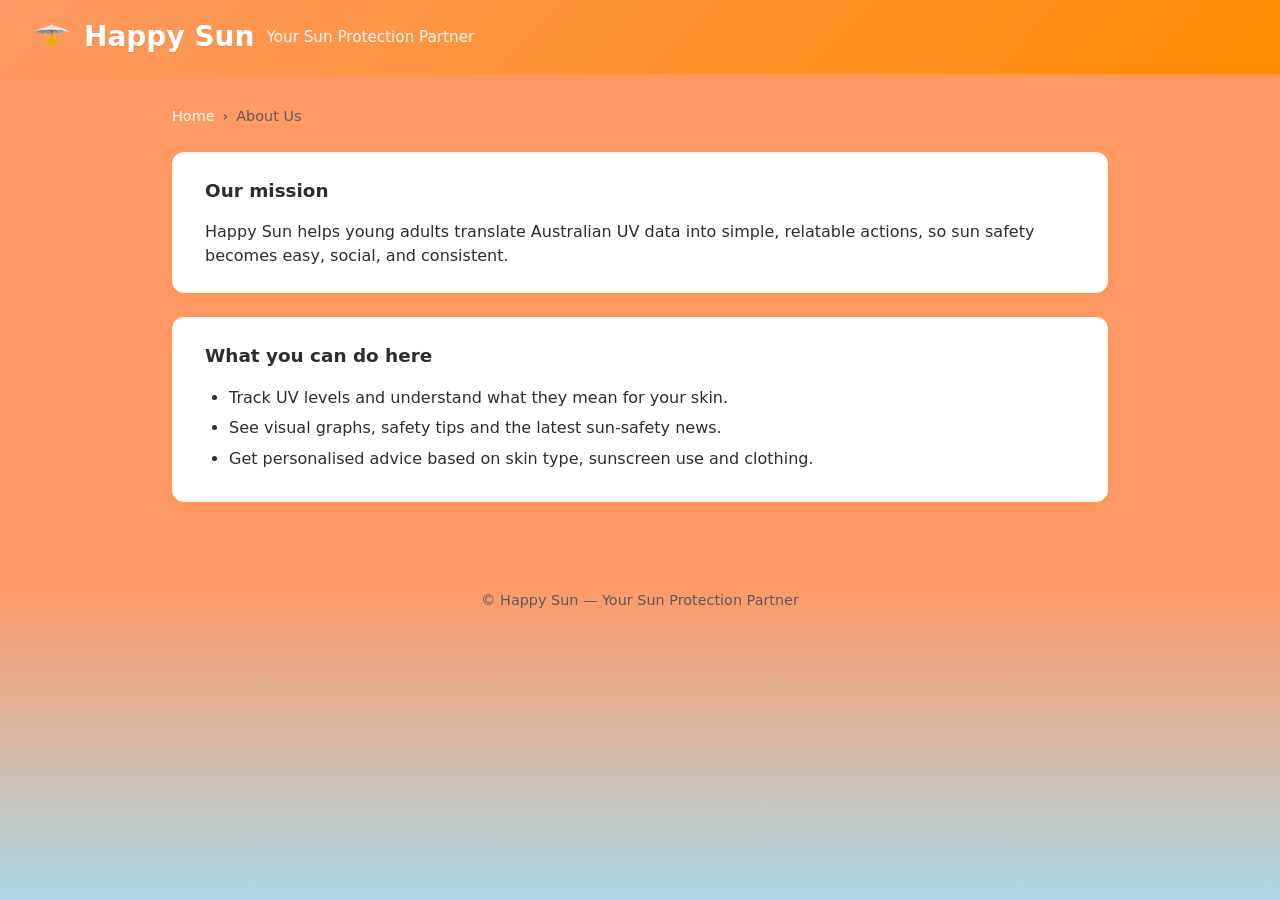
<file: front-end/about.html>
<!DOCTYPE html>
<html lang="en">
<head>
  <meta charset="UTF-8" />
  <meta name="viewport" content="width=device-width, initial-scale=1.0" />
  <title>About Us - Happy Sun</title>
  <link rel="stylesheet" href="styles.css" />
</head>
<body>
  <header class="site-header">
    <a href="index.html" class="brand">
      <span class="brand-logo">
        <img src="images/logo.png" alt="" class="header-logo-img" />
      </span>
      <span class="brand-name">Happy Sun</span>
      <span class="brand-tagline">Your Sun Protection Partner</span>
    </a>
  </header>

  <main>
    <nav class="breadcrumb">
      <a href="index.html">Home</a>
      <span>›</span>
      <span>About Us</span>
    </nav>

    <div class="content-card">
      <h2>Our mission</h2>
      <p>
        Happy Sun helps young adults translate Australian UV data into simple, relatable actions,
        so sun safety becomes easy, social, and consistent.
      </p>
    </div>

    <div class="content-card">
      <h2>What you can do here</h2>
      <ul class="bullet">
        <li>Track UV levels and understand what they mean for your skin.</li>
        <li>See visual graphs, safety tips and the latest sun-safety news.</li>
        <li>Get personalised advice based on skin type, sunscreen use and clothing.</li>
      </ul>
    </div>
  </main>

  <footer class="site-footer">
    <p>© Happy Sun — Your Sun Protection Partner</p>
  </footer>
  <script src="app.js"></script>
</body>
</html>
</file>
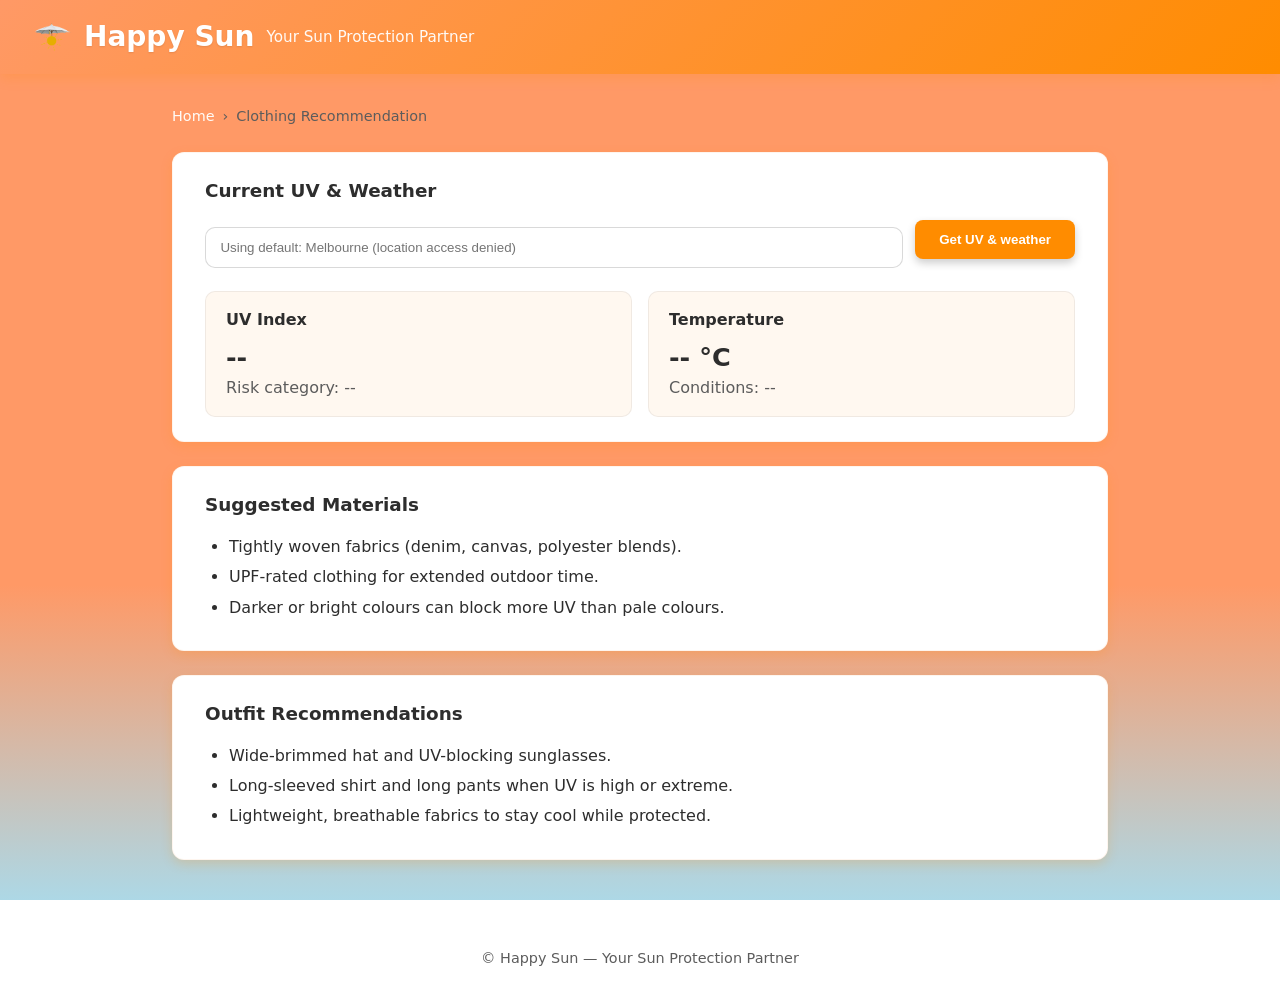
<file: front-end/clothing.html>
<!DOCTYPE html>
<html lang="en">
<head>
  <meta charset="UTF-8" />
  <meta name="viewport" content="width=device-width, initial-scale=1.0" />
  <title>Clothing Recommendation - Happy Sun</title>
  <link rel="stylesheet" href="styles.css" />
</head>
<body>
  <header class="site-header">
    <a href="index.html" class="brand">
      <span class="brand-logo">
        <img src="images/logo.png" alt="" class="header-logo-img" />
      </span>
      <span class="brand-name">Happy Sun</span>
      <span class="brand-tagline">Your Sun Protection Partner</span>
    </a>
  </header>

  <main>
    <nav class="breadcrumb">
      <a href="index.html">Home</a>
      <span>›</span>
      <span>Clothing Recommendation</span>
    </nav>

    <div class="content-card">
      <h2>Current UV &amp; Weather</h2>
      <form class="form-inline">
        <input
          type="text"
          id="locationInput"
          placeholder="Enter location (e.g. Clayton VIC)"
        />
        <button
          type="button"
          class="get-uv-btn"
          data-action="get-uv-index"
        >
          Get UV &amp; weather
        </button>
      </form>

      <div class="two-col">
        <div class="mini-card">
          <h3>UV Index</h3>
          <p class="big" id="uvValue">--</p>
          <p class="muted" id="riskValue">Risk category: --</p>
        </div>
        <div class="mini-card">
          <h3>Temperature</h3>
          <p class="big" id="tempValue">-- °C</p>
          <p class="muted" id="conditionValue">Conditions: --</p>
        </div>
      </div>
    </div>

    <div class="content-card">
      <h2>Suggested Materials</h2>
      <ul class="bullet" id="materialsList">
        <li>Tightly woven fabrics (denim, canvas, polyester blends).</li>
        <li>UPF-rated clothing for extended outdoor time.</li>
        <li>Darker or bright colours can block more UV than pale colours.</li>
      </ul>
    </div>

    <div class="content-card">
      <h2>Outfit Recommendations</h2>
      <ul class="bullet" id="itemsList">
        <li>Wide-brimmed hat and UV-blocking sunglasses.</li>
        <li>Long-sleeved shirt and long pants when UV is high or extreme.</li>
        <li>Lightweight, breathable fabrics to stay cool while protected.</li>
      </ul>

      <p class="muted" id="explanationText"></p>
    </div>
  </main>

  <footer class="site-footer">
    <p>© Happy Sun — Your Sun Protection Partner</p>
  </footer>

  <script src="app.js"></script>
</body>
</html>
</file>
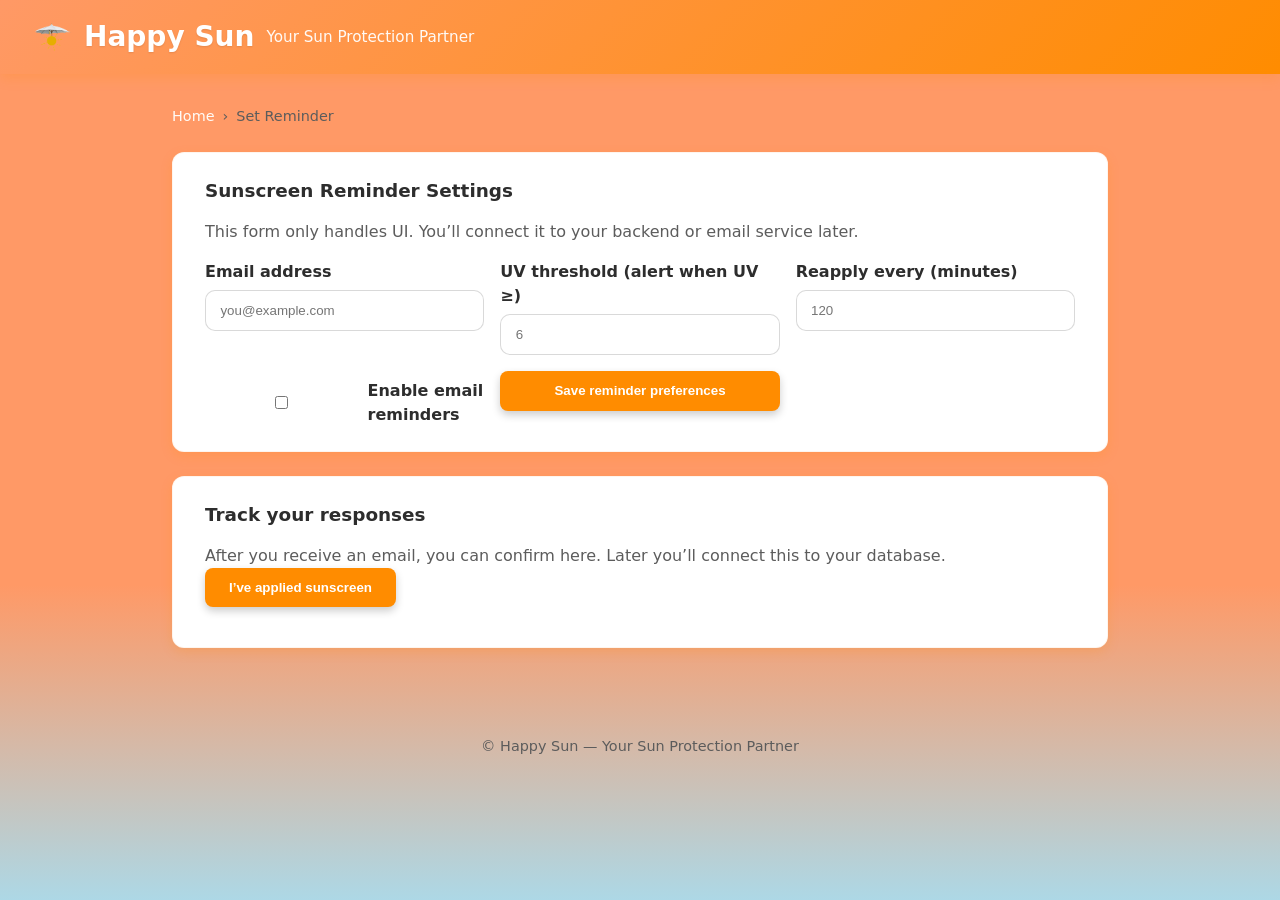
<file: front-end/reminders.html>
<!DOCTYPE html>
<html lang="en">
<head>
  <meta charset="UTF-8" />
  <meta name="viewport" content="width=device-width, initial-scale=1.0" />
  <title>Set Reminder - Happy Sun</title>
  <link rel="stylesheet" href="styles.css" />
</head>
<body>
  <header class="site-header">
    <a href="index.html" class="brand">
      <span class="brand-logo">
        <img src="images/logo.png" alt="" class="header-logo-img" />
      </span>
      <span class="brand-name">Happy Sun</span>
      <span class="brand-tagline">Your Sun Protection Partner</span>
    </a>
  </header>

  <main>
    <nav class="breadcrumb">
      <a href="index.html">Home</a>
      <span>›</span>
      <span>Set Reminder</span>
    </nav>

    <div class="content-card">
      <h2>Sunscreen Reminder Settings</h2>
      <p class="muted">
        This form only handles UI. You’ll connect it to your backend or email service later.
      </p>

      <form class="form-grid">
        <label class="field">
          <span>Email address</span>
          <input id="email-input" type="email" placeholder="you@example.com" />
        </label>

        <label class="field">
          <span>UV threshold (alert when UV ≥)</span>
          <input type="number" min="0" max="15" placeholder="6" />
        </label>

        <label class="field">
          <span>Reapply every (minutes)</span>
          <input type="number" min="15" max="240" placeholder="120" />
        </label>

        <label class="field checkbox">
          <input type="checkbox" />
          <span>Enable email reminders</span>
        </label>

        <button id="save-reminder-btn" type="button" class="get-uv-btn">
          Save reminder preferences
        </button>
      </form>
    </div>

    <div class="content-card">
      <h2>Track your responses</h2>
      <p class="muted">
        After you receive an email, you can confirm here. Later you’ll connect this to your database.
      </p>
      <button type="button" class="get-uv-btn">
        I’ve applied sunscreen
      </button>
    </div>
  </main>

  <footer class="site-footer">
    <p>© Happy Sun — Your Sun Protection Partner</p>
  </footer>
  <script src="app.js"></script>
</body>
</html>
</file>
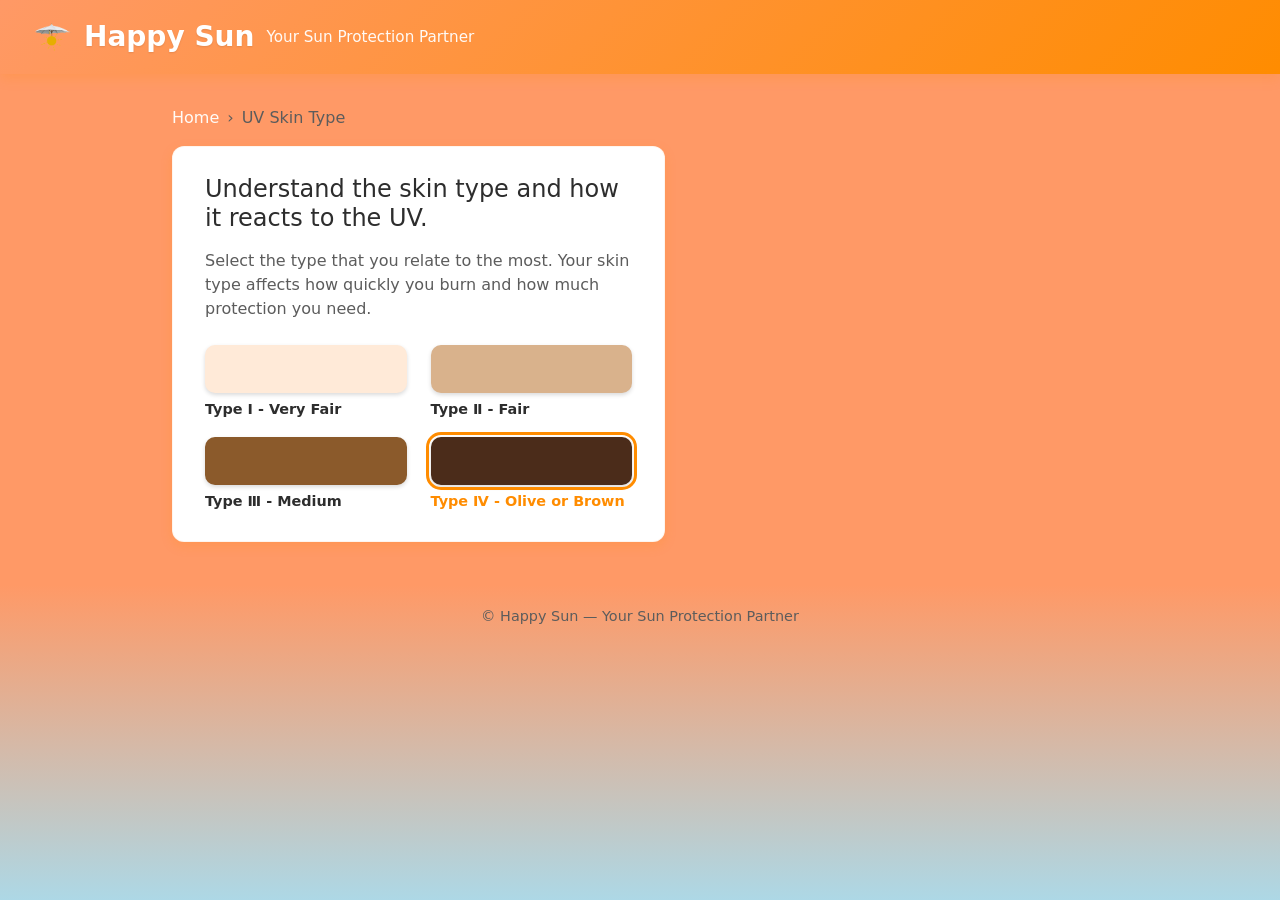
<file: front-end/skin-type.html>
<!DOCTYPE html>
<html lang="en">

<head>
  <meta charset="UTF-8">
  <meta name="viewport" content="width=device-width, initial-scale=1.0">
  <title>UV Skin Type - Happy Sun</title>
  <link rel="stylesheet" href="styles.css">
  <link href="https://cdn.jsdelivr.net/npm/bootstrap@5.3.3/dist/css/bootstrap.min.css" rel="stylesheet">

</head>

<body>
  <header class="site-header">
    <a href="index.html" class="brand">
      <span class="brand-logo">
        <img src="images/logo.png" alt="" class="header-logo-img">
      </span>
      <span class="brand-name">Happy Sun</span>
      <span class="brand-tagline">Your Sun Protection Partner</span>
    </a>
  </header>

  <main>
    <nav class="breadcrumb">
      <a href="index.html">Home</a>
      <span>›</span>
      <span>UV Skin Type</span>
    </nav>

    <div class="skin-type-layout" id="skinTypeContent">
      <section class="skin-type-options">
        <h2 class="page-title">
          Understand the skin type and how it reacts to the UV.
        </h2>
        <p class="muted">
          Select the type that you relate to the most. Your skin type affects how quickly you burn and how much
          protection you need.
        </p>

        <div class="skin-type-grid">
          <button type="button" class="skin-type-swatch" data-action="skin-type" data-type-id="type1"
            data-type-title="Type I - Very Fair"
            data-type-description="Pale white skin, often burns, rarely tans. Light hair and eye colour."
            data-type-sensitivity="Very high" data-type-protection="Highest priority">
            <span class="skin-chip chip-type1"></span>
            <span class="skin-type-label">Type I - Very Fair</span>
          </button>

          <!-- <button type="button"
                  class="skin-type-swatch"
                  data-action="skin-type"
                  data-type-id="type2"
                  data-type-title="Type II - Fair"
                  data-type-description="Fair skin, burns easily and tans minimally."
                  data-type-sensitivity="Very high"
                  data-type-protection="Highest priority">
            <span class="skin-chip chip-type2"></span>
            <span class="skin-type-label">Type II - Fair</span>
          </button> -->

          <button type="button" class="skin-type-swatch" data-action="skin-type" data-type-id="type2"
            data-type-title="Type III - Medium"
            data-type-description="Medium or light brown skin, sometimes burns, gradually tans."
            data-type-sensitivity="High" data-type-protection="High priority">
            <span class="skin-chip chip-type3"></span>
            <span class="skin-type-label">Type Ⅱ - Fair</span>
          </button>

          <!-- <button type="button"
                  class="skin-type-swatch"
                  data-action="skin-type"
                  data-type-id="type4"
                  data-type-title="Type IV - Olive"
                  data-type-description="Olive or moderate brown skin, rarely burns, tans easily."
                  data-type-sensitivity="Moderate"
                  data-type-protection="High priority">
            <span class="skin-chip chip-type4"></span>
            <span class="skin-type-label">Type IV - Olive</span>
          </button> -->

          <button type="button" class="skin-type-swatch" data-action="skin-type" data-type-id="type3"
            data-type-title="Type V - Brown" data-type-description="Brown skin, rarely burns and tans very easily."
            data-type-sensitivity="Low (but still vulnerable)" data-type-protection="High priority">
            <span class="skin-chip chip-type5"></span>
            <span class="skin-type-label">Type Ⅲ - Medium</span>
          </button>

          <button type="button" class="skin-type-swatch selected" data-action="skin-type" data-type-id="type4"
            data-type-title="Type VI - Dark Brown/Black"
            data-type-description="Dark brown to black skin. Black hair. Brown eyes."
            data-type-sensitivity="Low (but still vulnerable)" data-type-protection="High priority">
            <span class="skin-chip chip-type6"></span>
            <span class="skin-type-label">Type Ⅳ - Olive or Brown</span>
          </button>
        </div>
      </section>
      <!-- <section class="skin-type-selection">
        <h2 class="page-title">You Selected:</h2>

        <div class="skin-type-selected-card">
          <div class="skin-chip chip-type6" id="selected-skin-chip"></div>
          <div class="skin-selected-text">
            <div id="selected-skin-title" class="skin-selected-title">
              Type VI - Dark Brown/Black
            </div>
            <p id="selected-skin-description" class="muted">
              Dark brown to black skin. Black hair. Brown eyes.
            </p>
          </div>
        </div>

        <div class="skin-stats">
          <div class="skin-stat">
            UV Sensitivity
            <span id="selected-uv-sensitivity">Low (but still vulnerable)</span>
          </div>
          <div class="skin-stat">
            Protection Level
            <span id="selected-protection-level">High priority</span>
          </div>
        </div>
      </section> -->
<!-- 
      <table class="table">
        <thead>
          <tr>
            <th scope="col">#</th>
            <th scope="col">First</th>
            <th scope="col">Last</th>
            <th scope="col">Handle</th>
          </tr>
        </thead>
        <tbody>
          <tr>
            <th scope="row">1</th>
            <td>Mark</td>
            <td>Otto</td>
            <td>@mdo</td>
          </tr>
          <tr>
            <th scope="row">2</th>
            <td>Jacob</td>
            <td>Thornton</td>
            <td>@fat</td>
          </tr>
          <tr>
            <th scope="row">3</th>
            <td>John</td>
            <td>Doe</td>
            <td>@social</td>
          </tr>
        </tbody>
      </table> -->
    </div>
    
  </main>

  <footer class="site-footer">
    <p>© Happy Sun — Your Sun Protection Partner</p>
  </footer>
  <script src="app.js"></script>
</body>

</html>
</file>
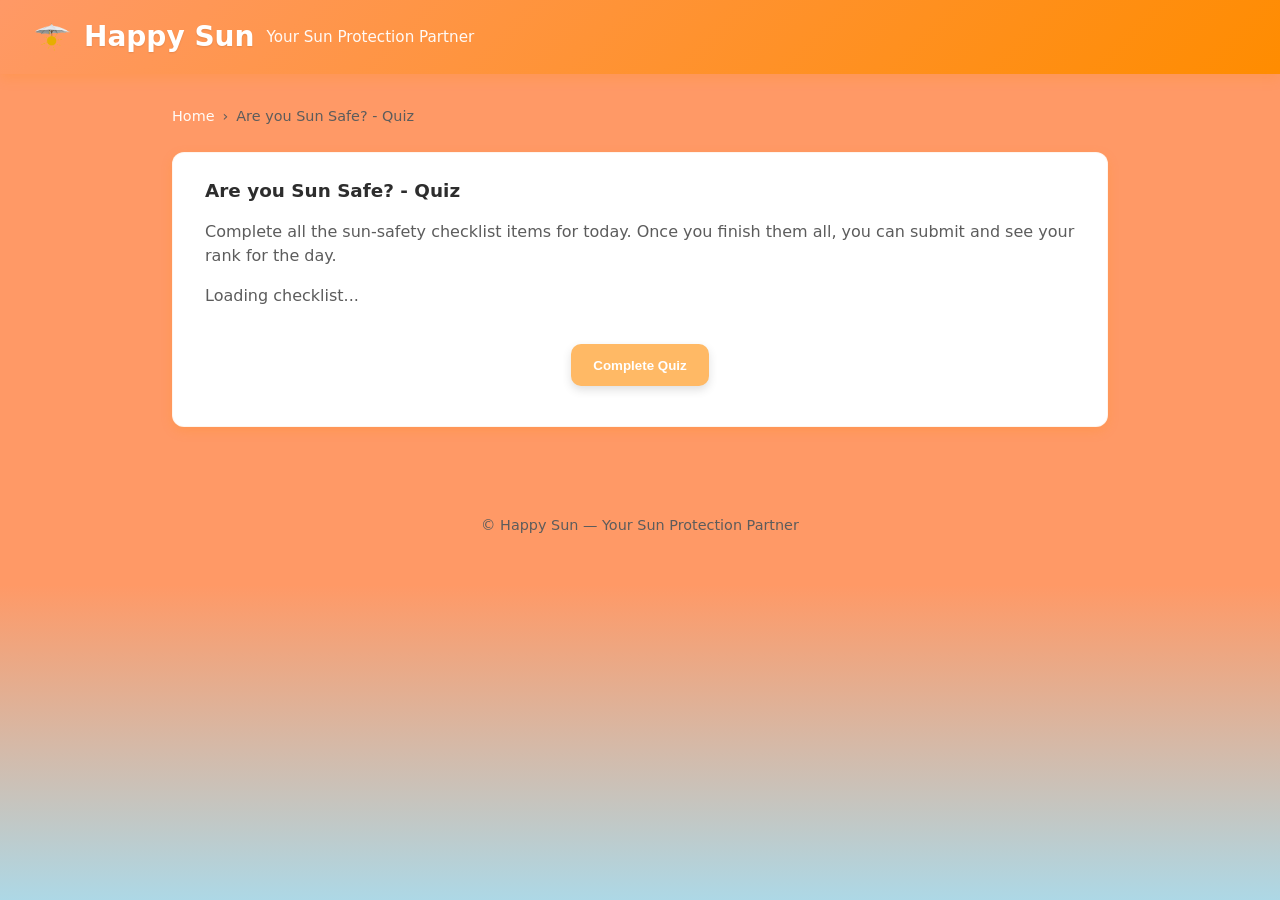
<file: front-end/sun-safe-quiz.html>
<!DOCTYPE html>
<html lang="en">
<head>
  <meta charset="UTF-8" />
  <meta name="viewport" content="width=device-width, initial-scale=1.0" />
  <title>Are You Sun Safe? - Quiz - Happy Sun</title>
  <link rel="stylesheet" href="styles.css" />
</head>
<body>
  <header class="site-header">
    <a href="index.html" class="brand">
      <span class="brand-logo">
        <img src="images/logo.png" alt="Happy Sun Logo" class="header-logo-img" />
      </span>
      <span class="brand-name">Happy Sun</span>
      <span class="brand-tagline">Your Sun Protection Partner</span>
    </a>
  </header>

  <main>
    <nav class="breadcrumb">
      <a href="index.html">Home</a>
      <span>›</span>
      <span>Are you Sun Safe? - Quiz</span>
    </nav>

    <div class="content-card quiz-card">
      <h2>Are you Sun Safe? - Quiz</h2>
      <p class="quiz-intro">
        Complete all the sun-safety checklist items for today. Once you finish them all,
        you can submit and see your rank for the day.
      </p>

      <div id="quiz-status" class="muted">Loading checklist...</div>

      <form id="quiz-form">
        <div id="quiz-checklist" class="quiz-checklist"></div>
      </form>

      <div class="quiz-actions">
      <button id="quiz-complete-btn" class="primary-btn" type="button" disabled>
        Complete Quiz
      </button>
      </div>

      <div id="quiz-result" class="quiz-result" aria-live="polite"></div>

      <div id="sun-share-panel" class="sun-share-panel" hidden>
        <h3 class="share-title">Share your Sun Champion result</h3>

        <div id="sun-share-card" class="sun-share-card">
          <div class="share-badge">🌞 Sun Champion</div>
          <p id="share-card-text" class="share-card-text">
            I completed my sun-safety checklist today with Happy Sun!
          </p>
        </div>

        <div class="share-actions">
          <button id="share-native-btn" class="secondary-btn" type="button">Share</button>
          <button id="copy-caption-btn" class="secondary-btn" type="button">Copy Caption</button>
          <button id="download-share-btn" class="secondary-btn" type="button">Download Image</button>
          <button id="open-instagram-btn" class="secondary-btn" type="button">Instagram</button>
          <button id="open-tiktok-btn" class="secondary-btn" type="button">TikTok</button>
        </div>

        <p id="share-feedback" class="share-feedback" aria-live="polite"></p>
      </div>

      <div id="quiz-celebration" class="quiz-celebration" aria-hidden="true">
        <div class="celebration-overlay"></div>
        <div class="celebration-message">
          🎉 Sun Champion! 🎉
        </div>
      </div>
    </div>
  </main>

  <footer class="site-footer">
    <p>© Happy Sun — Your Sun Protection Partner</p>
  </footer>

  <script src="app.js"></script>
</body>
</html>
</file>
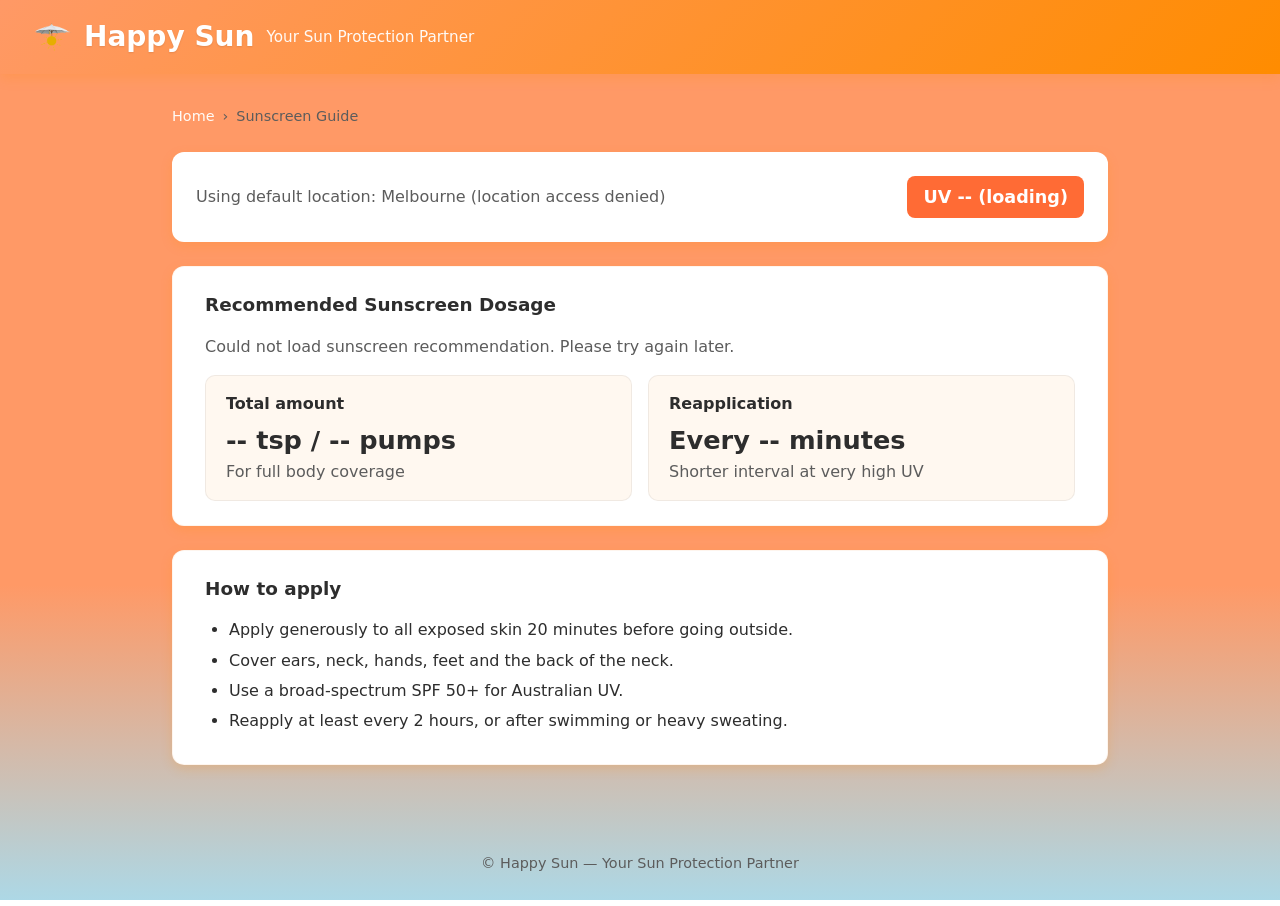
<file: front-end/sunscreen-guide.html>
<!DOCTYPE html>
<html lang="en">
<head>
  <meta charset="UTF-8" />
  <meta name="viewport" content="width=device-width, initial-scale=1.0" />
  <title>Sunscreen Guide - Happy Sun</title>
  <link rel="stylesheet" href="styles.css" />
</head>
<body>
  <header class="site-header">
    <a href="index.html" class="brand">
      <span class="brand-logo">
        <img src="images/logo.png" alt="" class="header-logo-img" />
      </span>
      <span class="brand-name">Happy Sun</span>
      <span class="brand-tagline">Your Sun Protection Partner</span>
    </a>
  </header>

  <main>
    <nav class="breadcrumb">
      <a href="index.html">Home</a>
      <span>›</span>
      <span>Sunscreen Guide</span>
    </nav>

    <div class="location-uv-block">
      <span class="location" id="sunscreen-location">Loading your location...</span>
      <span class="uv-badge high" id="sunscreen-uv-badge">UV -- (loading)</span>
    </div>

    <div class="content-card">
      <h2>Recommended Sunscreen Dosage</h2>
      <p class="muted" id="sunscreen-description">
        Loading sunscreen recommendation based on current UV index...
      </p>

      <div class="two-col">
        <div class="mini-card">
          <h3>Total amount</h3>
          <p class="big" id="sunscreen-amount">-- tsp / -- pumps</p>
          <p class="muted">For full body coverage</p>
        </div>

        <div class="mini-card">
          <h3>Reapplication</h3>
          <p class="big" id="sunscreen-reapply">Every -- minutes</p>
          <p class="muted">Shorter interval at very high UV</p>
        </div>
      </div>
    </div>

    <div class="content-card">
      <h2>How to apply</h2>
      <ul class="bullet" id="sunscreen-guidance">
        <li>Apply generously to all exposed skin 20 minutes before going outside.</li>
        <li>Cover ears, neck, hands, feet and the back of the neck.</li>
        <li>Use a broad-spectrum SPF 50+ for Australian UV.</li>
        <li>Reapply at least every 2 hours, or after swimming or heavy sweating.</li>
      </ul>
    </div>
  </main>

  <footer class="site-footer">
    <p>© Happy Sun — Your Sun Protection Partner</p>
  </footer>
  <script src="app.js"></script>
</body>
</html>
</file>
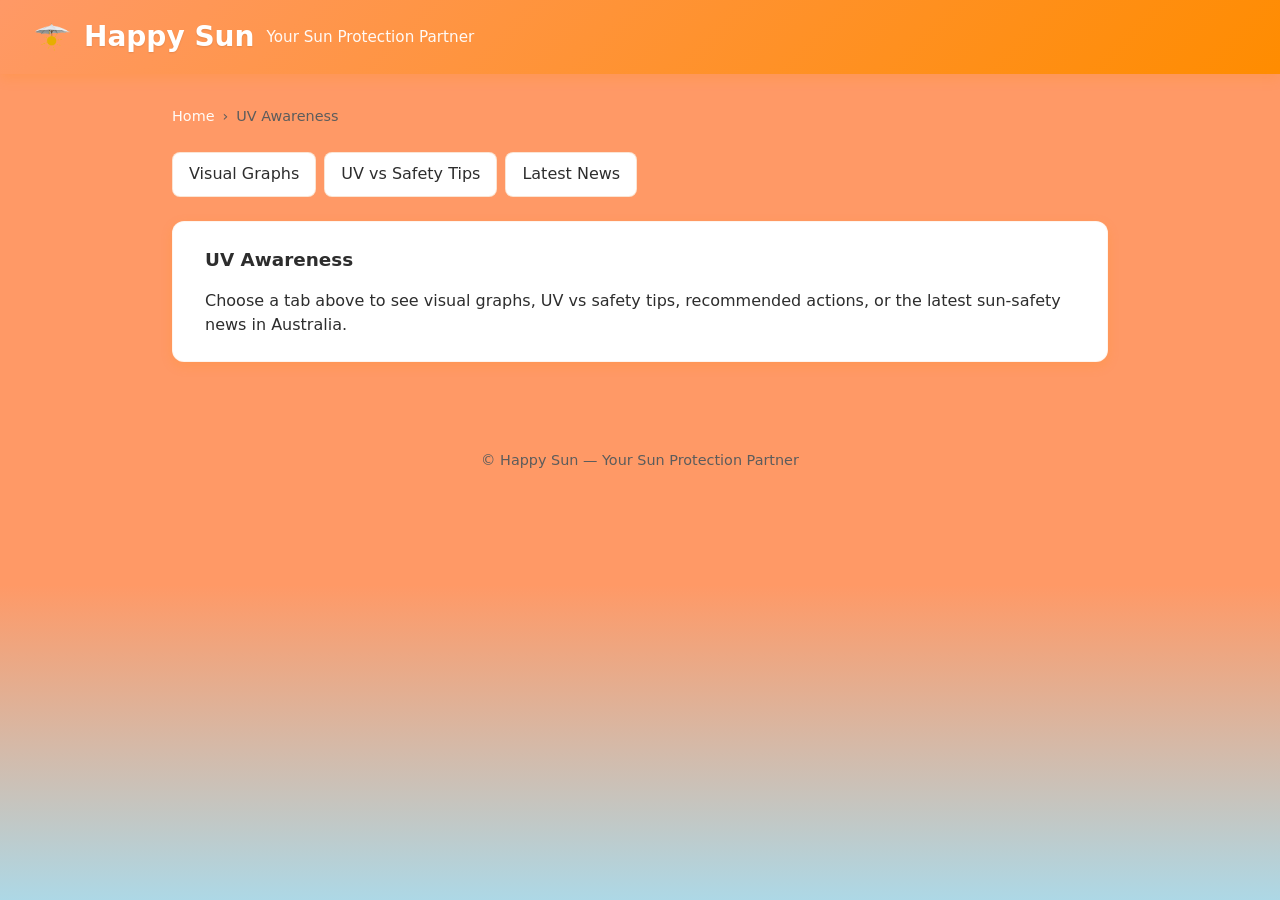
<file: front-end/uv-awareness.html>
<!DOCTYPE html>
<html lang="en">
<head>
  <meta charset="UTF-8">
  <meta name="viewport" content="width=device-width, initial-scale=1.0">
  <title>UV Awareness - Happy Sun</title>
  <link rel="stylesheet" href="styles.css">
</head>
<body>
  <header class="site-header">
    <a href="index.html" class="brand">
      <span class="brand-logo">
        <img src="images/logo.png" alt="" class="header-logo-img">
      </span>
      <span class="brand-name">Happy Sun</span>
      <span class="brand-tagline">Your Sun Protection Partner</span>
    </a>
  </header>

  <main>
    <nav class="breadcrumb">
      <a href="index.html">Home</a>
      <span>›</span>
      <span>UV Awareness</span>
    </nav>

    <div class="tabs">
      <a href="uv-visual-graphs.html" class="tab" data-action="tab" data-tab="visual-graph">Visual Graphs</a>
      <a href="uv-vs-safety.html" class="tab" data-action="tab" data-tab="uv-vs">UV vs Safety Tips</a>
      <a href="uv-latest-news.html" class="tab" data-action="tab" data-tab="latest-news">Latest News</a>
    </div>

    <div class="content-card">
      <h2>UV Awareness</h2>
      <p>Choose a tab above to see visual graphs, UV vs safety tips, recommended actions, or the latest sun-safety news in Australia.</p>
    </div>
  </main>

  <footer class="site-footer">
    <p>© Happy Sun — Your Sun Protection Partner</p>
  </footer>
  <script src="app.js"></script>
</body>
</html>
</file>
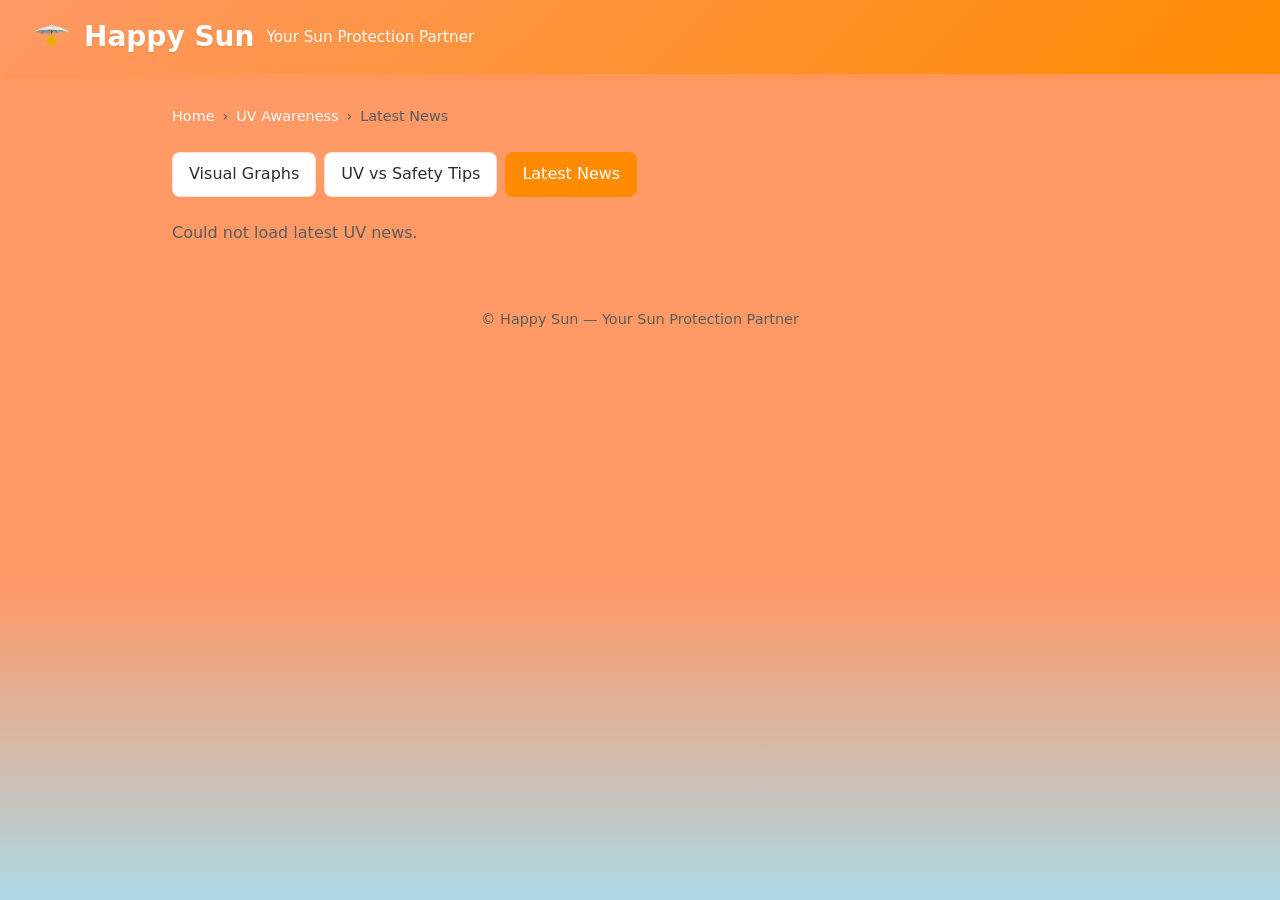
<file: front-end/uv-latest-news.html>
<!DOCTYPE html>
<html lang="en">
<head>
  <meta charset="UTF-8" />
  <meta name="viewport" content="width=device-width, initial-scale=1.0" />
  <title>Latest News - UV Awareness - Happy Sun</title>
  <link rel="stylesheet" href="styles.css" />
</head>
<body>
  <header class="site-header">
    <a href="index.html" class="brand">
      <span class="brand-logo">
        <img src="images/logo.png" alt="" class="header-logo-img" />
      </span>
      <span class="brand-name">Happy Sun</span>
      <span class="brand-tagline">Your Sun Protection Partner</span>
    </a>
  </header>

  <main>
    <nav class="breadcrumb">
      <a href="index.html">Home</a>
      <span>›</span>
      <a href="uv-awareness.html">UV Awareness</a>
      <span>›</span>
      <span>Latest News</span>
    </nav>

    <div class="tabs">
      <a href="uv-visual-graphs.html" class="tab" data-action="tab" data-tab="visual-graph">Visual Graphs</a>
      <a href="uv-vs-safety.html" class="tab" data-action="tab" data-tab="uv-vs">UV vs Safety Tips</a>
      <a href="uv-latest-news.html" class="tab active" data-action="tab" data-tab="latest-news">Latest News</a>
    </div>

    <div id="news-status" class="muted">Loading latest UV news...</div>
    <div id="news-list" class="news-list"></div>
    
  </main>

  <footer class="site-footer">
    <p>© Happy Sun — Your Sun Protection Partner</p>
  </footer>
  <script src="app.js"></script>
</body>
</html>
</file>
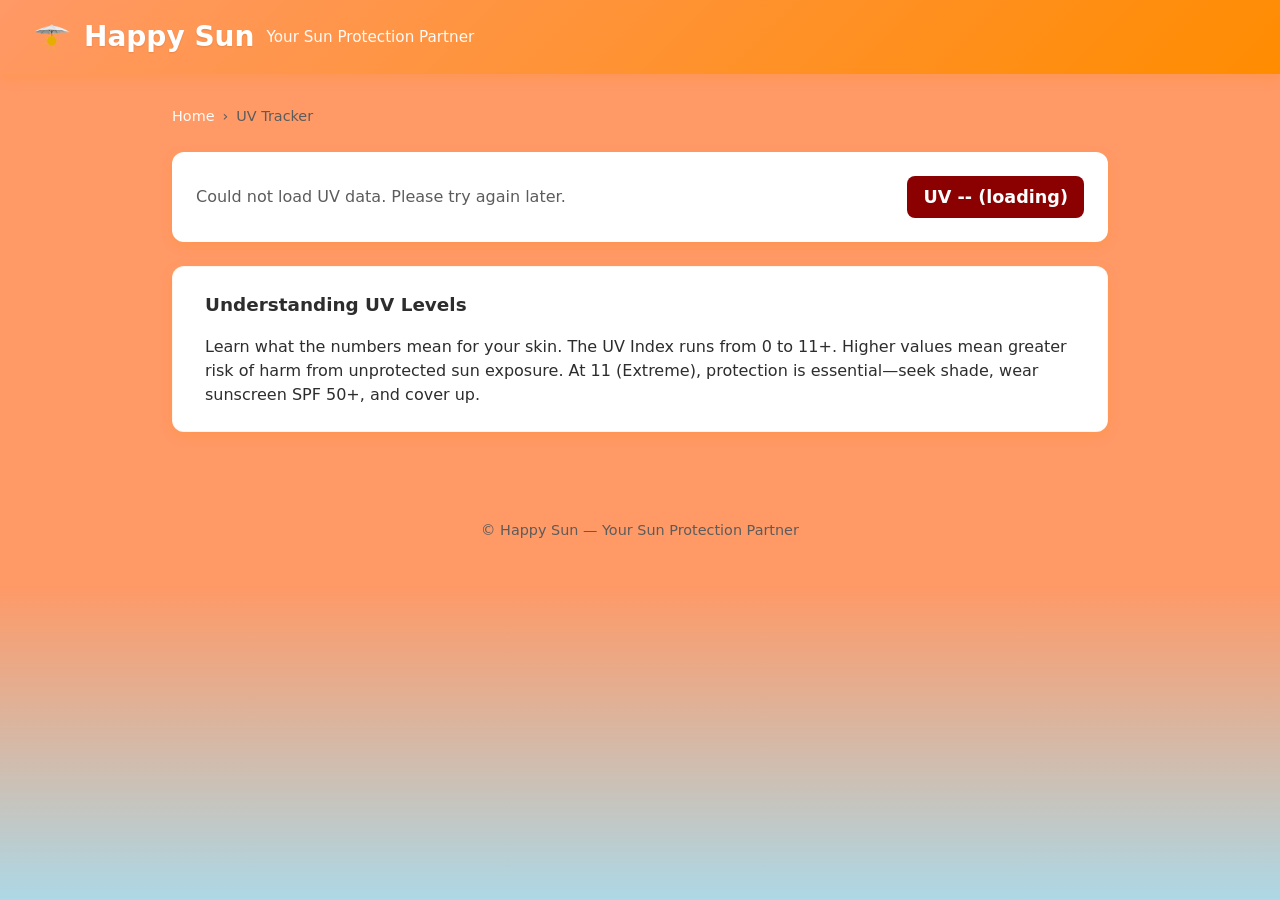
<file: front-end/uv-tracker.html>
<!DOCTYPE html>
<html lang="en">
<head>
  <meta charset="UTF-8">
  <meta name="viewport" content="width=device-width, initial-scale=1.0">
  <title>UV Tracker - Happy Sun</title>
  <link rel="stylesheet" href="styles.css">
</head>
<body>
  <header class="site-header">
    <a href="index.html" class="brand">
      <span class="brand-logo">
        <img src="images/logo.png" alt="" class="header-logo-img">
      </span>
      <span class="brand-name">Happy Sun</span>
      <span class="brand-tagline">Your Sun Protection Partner</span>
    </a>
  </header>

  <main>
    <nav class="breadcrumb">
      <a href="index.html">Home</a>
      <span>›</span>
      <span>UV Tracker</span>
    </nav>

    <div class="location-uv-block">
      <span class="location" id="tracker-location">Loading your location...</span>
      <span class="uv-badge" id="tracker-uv-badge">UV -- (loading)</span>
    </div>

    <div class="content-card">
      <h2>Understanding UV Levels</h2>
      <p>Learn what the numbers mean for your skin. The UV Index runs from 0 to 11+. Higher values mean greater risk of harm from unprotected sun exposure. At 11 (Extreme), protection is essential—seek shade, wear sunscreen SPF 50+, and cover up.</p>
    </div>
  </main>

  <footer class="site-footer">
    <p>© Happy Sun — Your Sun Protection Partner</p>
  </footer>
  <script src="app.js"></script>
</body>
</html>
</file>
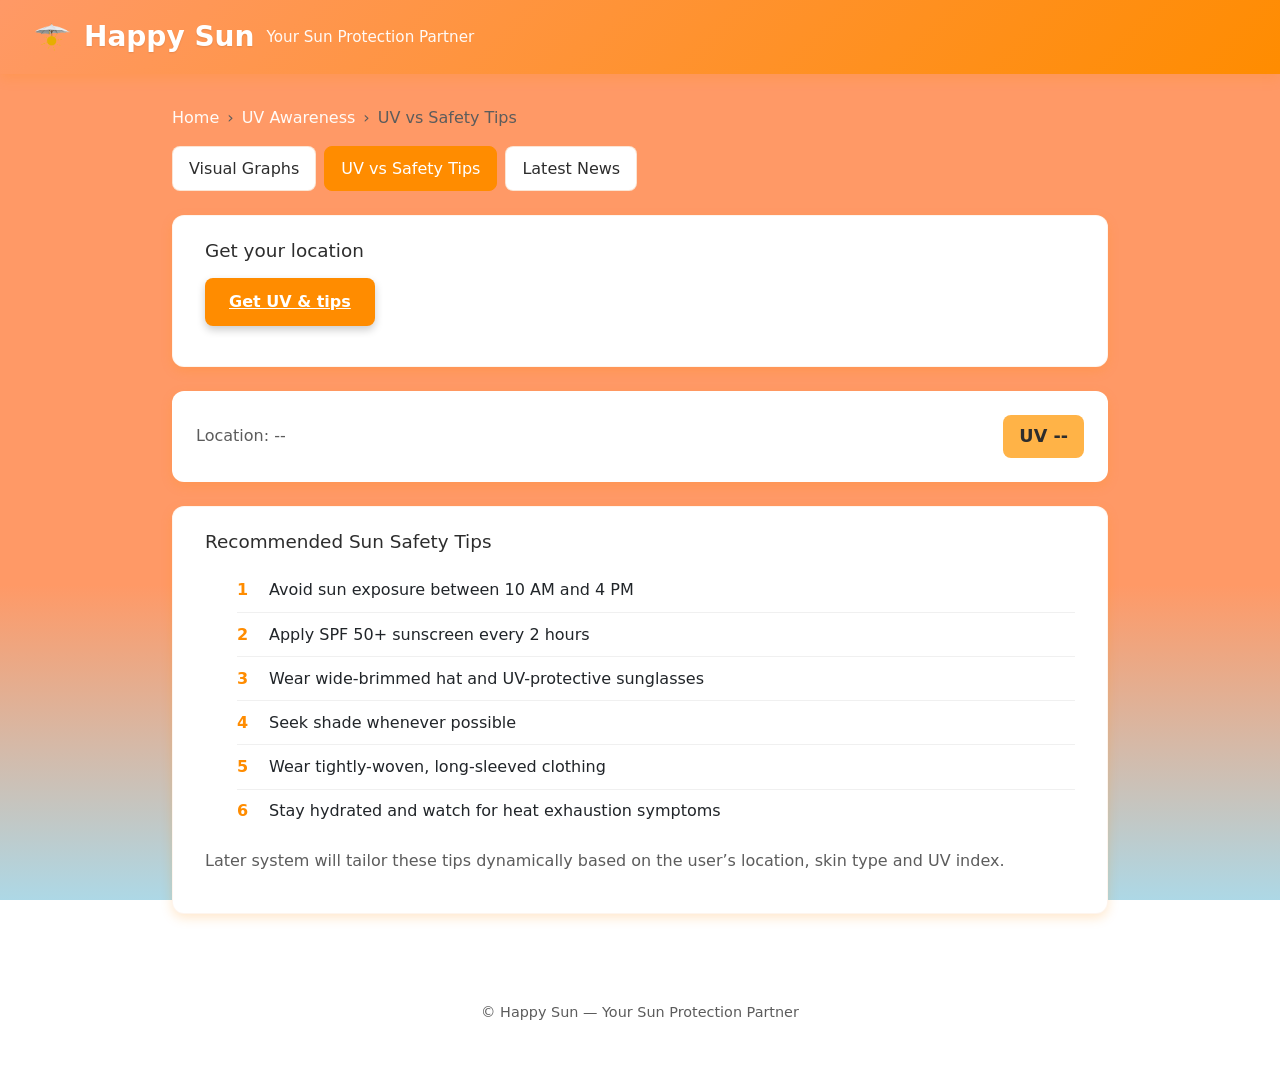
<file: front-end/uv-vs-safety.html>
<!DOCTYPE html>
<html lang="en">

<head>
  <meta charset="UTF-8" />
  <meta name="viewport" content="width=device-width, initial-scale=1.0" />
  <title>UV vs Safety Tips - UV Awareness - Happy Sun</title>
  <link rel="stylesheet" href="styles.css" />
  <link href="https://cdn.jsdelivr.net/npm/bootstrap@5.3.3/dist/css/bootstrap.min.css" rel="stylesheet">

</head>

<body>
  <header class="site-header">
    <a href="index.html" class="brand">
      <span class="brand-logo">
        <img src="images/logo.png" alt="" class="header-logo-img" />
      </span>
      <span class="brand-name">Happy Sun</span>
      <span class="brand-tagline">Your Sun Protection Partner</span>
    </a>
  </header>

  <main>
    <nav class="breadcrumb">
      <a href="index.html">Home</a>
      <span>›</span>
      <a href="uv-awareness.html">UV Awareness</a>
      <span>›</span>
      <span>UV vs Safety Tips</span>
    </nav>

    <div class="tabs">
      <a href="uv-visual-graphs.html" class="tab" data-action="tab" data-tab="visual-graph">Visual Graphs</a>
      <a href="uv-vs-safety.html" class="tab active" data-action="tab" data-tab="uv-vs">UV vs Safety Tips</a>
      <a href="uv-latest-news.html" class="tab" data-action="tab" data-tab="latest-news">Latest News</a>
    </div>

    <div class="content-card" id="buttonBar">
      <h2>Get your location</h2>
      <form class="form-inline" id="getTipsByLocationParent">
        <!-- <input id="locationInput" type="text" placeholder="Enter location (e.g. Melbourne, Victoria)" /> -->
        <a class="get-uv-btn" id="getTipsByLocation">
          Get UV &amp; tips
        </a>
      </form>
    </div>

    <div class="location-uv-block">
      <span class="location" id="userLocation">Location: --</span>
      <span class="uv-badge moderate" id="uvIndex">UV --</span>
    </div>

    <div class="content-card">
      <h2>Recommended Sun Safety Tips</h2>
      <ol class="tips-list" id="tipsList">
        <li data-num="1">Avoid sun exposure between 10 AM and 4 PM</li>
        <li data-num="2">Apply SPF 50+ sunscreen every 2 hours</li>
        <li data-num="3">Wear wide-brimmed hat and UV-protective sunglasses</li>
        <li data-num="4">Seek shade whenever possible</li>
        <li data-num="5">Wear tightly-woven, long-sleeved clothing</li>
        <li data-num="6">Stay hydrated and watch for heat exhaustion symptoms</li>
      </ol>
      <p class="muted" id="tipsPlaceholder">
        Later system will tailor these tips dynamically based on the user’s location, skin type and UV index.
      </p>
    </div>
  </main>

  <footer class="site-footer">
    <p>© Happy Sun — Your Sun Protection Partner</p>
  </footer>
  <script src="app.js"></script>
</body>

</html>
</file>
<file: front-end/styles.css>
/* Happy Sun - Your Sun Protection Partner */
/* Warm peachy orange & soft blue theme */

:root {
  --peachy-orange: #FF9966;
  --soft-blue: #ADD8E6;
  --button-orange: #FF8C00;
  --button-orange-hover: #e67e00;
  --sun-yellow: #ffb347;
  --sun-orange: #e87d2b;
  --text-gradient-start: #cc6600;
  --text-gradient-end: #ffa726;
  --text-dark: #2d2d2d;
  --text-subtitle: #3d3630;
  --text-muted: #5c5c5c;
  --warm-cream: #fff8f0;
  --warm-white: #fffbf7;
  --uv-extreme: #8b0000;
  --uv-high: #ff6b35;
  --uv-moderate: #ffb347;
  --uv-low: #90ee90;
  --shadow: 0 4px 12px rgba(255, 140, 0, 0.2);
  --shadow-3d: 0 4px 8px rgba(0, 0, 0, 0.2);
  --radius: 12px;
  --font-sans: 'Segoe UI', system-ui, -apple-system, sans-serif;
}

* {
  box-sizing: border-box;
  margin: 0;
  padding: 0;
}

body {
  font-family: var(--font-sans);
  color: var(--text-dark);
  min-height: 100vh;
  line-height: 1.5;
  /* Same colour theme on all pages: peachy orange → soft blue */
  background: linear-gradient(180deg, var(--peachy-orange) 0%, var(--peachy-orange) 65%, var(--soft-blue) 100%);
  background-attachment: fixed;
}

/* Header (inner pages) */
.site-header {
  background: linear-gradient(135deg, var(--peachy-orange) 0%, var(--button-orange) 100%);
  padding: 1rem 2rem;
  display: flex;
  align-items: center;
  justify-content: space-between;
  box-shadow: var(--shadow);
}

.brand {
  display: flex;
  align-items: center;
  gap: 0.75rem;
}

.brand-logo {
  display: block;
  width: 2.5rem;
  height: 2.5rem;
  flex-shrink: 0;
}

.brand-logo img,
.header-logo-img {
  display: block;
  width: 100%;
  height: 100%;
  object-fit: contain;
}

/* Brand as link (clickable header on all pages) */
a.brand {
  text-decoration: none;
  color: inherit;
}

.brand-name {
  font-size: 1.75rem;
  font-weight: 700;
  color: white;
  text-shadow: 0 1px 2px rgba(0,0,0,0.1);
}

.brand-tagline {
  font-size: 0.95rem;
  color: rgba(255,255,255,0.95);
  font-weight: 500;
}

.auth-buttons {
  display: flex;
  gap: 0.75rem;
}

.btn {
  padding: 0.5rem 1.25rem;
  border-radius: 8px;
  font-weight: 600;
  font-size: 0.9rem;
  cursor: pointer;
  border: none;
  transition: transform 0.15s, box-shadow 0.15s;
}

.btn:hover {
  transform: translateY(-1px);
  box-shadow: 0 4px 12px rgba(0,0,0,0.15);
}

.btn-primary {
  background: white;
  color: var(--sun-orange);
}

.btn-outline {
  background: transparent;
  color: white;
  border: 2px solid white;
}

/* Main content area (inner pages) */
main {
  max-width: 1000px;
  margin: 0 auto;
  padding: 2rem;
}

body.page-home main {
  padding: 0;
}

/* Breadcrumb / nav */
.breadcrumb {
  display: flex;
  align-items: center;
  gap: 0.5rem;
  margin-bottom: 1.5rem;
  font-size: 0.9rem;
  color: var(--text-muted);
}

.breadcrumb a {
  color: var(--warm-white);
  text-decoration: none;
  font-weight: 500;
}

.breadcrumb a:hover {
  text-decoration: underline;
}

.breadcrumb span {
  color: var(--text-muted);
}

/* ----- Home page ----- */
.home-main {
  max-width: 900px;
  margin: 0 auto;
  padding: 2rem 1.5rem 3rem;
  text-align: center;
}

/* Home page hero logo – 50% of viewport height */
.hero-logo {
  display: flex;
  align-items: center;
  justify-content: center;
  margin-bottom: 1.5rem;
  min-height: 50vh;
  height: 50vh;
}

.hero-logo-img {
  max-width: 100%;
  height: 50vh;
  width: auto;
  max-height: 50vh;
  object-fit: contain;
  display: block;
}

/* Optional: separate umbrella + sun images (use instead of .hero-logo if you prefer) */
.hero-icons {
  position: relative;
  display: flex;
  flex-direction: column;
  align-items: center;
  justify-content: center;
  margin-bottom: 1.5rem;
  min-height: 140px;
}

.hero-umbrella {
  display: block;
  width: 120px;
  height: 80px;
  z-index: 2;
  position: relative;
}

.hero-umbrella img {
  width: 100%;
  height: 100%;
  object-fit: contain;
}

.hero-sun {
  display: block;
  width: 80px;
  height: 80px;
  margin-top: -20px;
  z-index: 1;
  position: relative;
}

.hero-sun img {
  width: 100%;
  height: 100%;
  object-fit: contain;
}

/* Welcome block (landing) */
.welcome-block {
  text-align: center;
  margin-bottom: 2.5rem;
}

.welcome-title {
  font-size: 2.25rem;
  font-weight: 700;
  margin-bottom: 0.5rem;
  color: transparent;
  background: linear-gradient(90deg, var(--text-gradient-start) 0%, var(--text-gradient-end) 100%);
  -webkit-background-clip: text;
  -webkit-text-fill-color: transparent;
  background-clip: text;
}

.welcome-subtitle {
  font-size: 1rem;
  font-weight: 400;
  color: var(--text-subtitle);
}

/* Home: two rows of option buttons */
.options-rows {
  display: flex;
  flex-direction: column;
  align-items: center;
  gap: 1.5rem;
}

.options-row {
  display: flex;
  flex-wrap: wrap;
  justify-content: center;
  gap: 1rem;
}

.options-row-top {
  max-width: 100%;
}

.options-row-bottom {
  gap: 1.5rem;
}

.option-btn {
  display: inline-flex;
  align-items: center;
  justify-content: center;
  padding: 0.75rem 1.25rem;
  background: var(--button-orange);
  color: white;
  font-weight: 600;
  font-size: 0.95rem;
  font-family: var(--font-sans);
  text-decoration: none;
  border-radius: 10px;
  border: none;
  cursor: pointer;
  box-shadow: 0 4px 8px rgba(0, 0, 0, 0.2);
  transition: transform 0.15s, box-shadow 0.15s, background 0.15s;
  text-align: center;
  line-height: 1.3;
}

.option-btn:hover {
  background: var(--button-orange-hover);
  transform: translateY(-2px);
  box-shadow: 0 6px 12px rgba(0, 0, 0, 0.25);
}

.option-btn:active {
  transform: translateY(0);
}

/* Options grid (legacy / other pages) */
.options-grid {
  display: grid;
  grid-template-columns: repeat(auto-fill, minmax(220px, 1fr));
  gap: 1.25rem;
}

.option-card {
  background: white;
  border-radius: var(--radius);
  padding: 1.5rem;
  box-shadow: var(--shadow);
  text-align: center;
  text-decoration: none;
  color: var(--text-dark);
  transition: transform 0.2s, box-shadow 0.2s;
  border: 1px solid rgba(255, 140, 0, 0.15);
}

.option-card:hover {
  transform: translateY(-4px);
  box-shadow: 0 8px 24px rgba(255, 140, 0, 0.25);
}

.option-card .icon {
  font-size: 2rem;
  margin-bottom: 0.75rem;
  display: block;
}

.option-card h3 {
  font-size: 1rem;
  font-weight: 600;
  margin-bottom: 0.25rem;
}

.option-card p {
  font-size: 0.85rem;
  color: var(--text-muted);
}

/* Page titles */
.page-title {
  font-size: 1.5rem;
  margin-bottom: 1rem;
  color: var(--text-dark);
}

/* Location + UV block (UV Tracker, Safety Tips) */
.location-uv-block {
  background: white;
  border-radius: var(--radius);
  padding: 1.5rem;
  margin-bottom: 1.5rem;
  box-shadow: var(--shadow);
  display: flex;
  flex-wrap: wrap;
  align-items: center;
  justify-content: space-between;
  gap: 1rem;
}

.location {
  font-size: 1rem;
  color: var(--text-muted);
}

.uv-badge {
  padding: 0.5rem 1rem;
  border-radius: 8px;
  font-weight: 700;
  font-size: 1.1rem;
  background: var(--uv-extreme);
  color: white;
}

.uv-badge.moderate { background: var(--uv-moderate); color: var(--text-dark); }
.uv-badge.high { background: var(--uv-high); color: white; }
.uv-badge.low { background: var(--uv-low); color: var(--text-dark); }

/* Tabs (UV Awareness) */
.tabs {
  display: flex;
  gap: 0.5rem;
  margin-bottom: 1.5rem;
  flex-wrap: wrap;
}

.tabs a,
.tabs .tab {
  padding: 0.6rem 1rem;
  border-radius: 8px;
  text-decoration: none;
  font-weight: 500;
  color: var(--text-dark);
  background: white;
  border: 1px solid rgba(232, 125, 43, 0.2);
  transition: background 0.2s, color 0.2s;
}

.tabs a:hover,
.tabs .tab:hover {
  background: var(--warm-cream);
  color: var(--button-orange);
}

.tabs .tab.active {
  background: var(--button-orange);
  color: white;
  border-color: var(--button-orange);
}

/* Content cards */
.content-card {
  background: white;
  border-radius: var(--radius);
  padding: 1.5rem 2rem;
  margin-bottom: 1.5rem;
  box-shadow: var(--shadow);
  border: 1px solid rgba(232, 125, 43, 0.08);
}

.content-card h2 {
  font-size: 1.15rem;
  margin-bottom: 1rem;
  color: var(--text-dark);
}

/* Tips list */
.tips-list {
  list-style: none;
}

.tips-list li {
  padding: 0.6rem 0;
  padding-left: 2rem;
  position: relative;
  border-bottom: 1px solid rgba(0,0,0,0.06);
}

.tips-list li:last-child {
  border-bottom: none;
}

.tips-list li::before {
  content: attr(data-num);
  position: absolute;
  left: 0;
  font-weight: 700;
  color: var(--button-orange);
}

/* Get UV Index button */
.get-uv-btn {
  background: var(--button-orange);
  color: white;
  padding: 0.75rem 1.5rem;
  border-radius: 8px;
  font-weight: 600;
  border: none;
  cursor: pointer;
  margin-bottom: 1rem;
  box-shadow: var(--shadow-3d);
}

.get-uv-btn:hover {
  opacity: 0.95;
  transform: translateY(-1px);
}

/* Skin type section */
.skin-type-card {
  background: white;
  border-radius: var(--radius);
  padding: 2rem;
  box-shadow: var(--shadow);
  margin-bottom: 1.5rem;
}

.skin-type-card h2 {
  font-size: 1.15rem;
  margin-bottom: 1rem;
}

.skin-type-card p {
  color: var(--text-muted);
  margin-bottom: 1rem;
}

.skin-stats {
  display: flex;
  gap: 1rem;
  margin-top: 1rem;
}

.skin-stat {
  padding: 0.75rem 1.25rem;
  background: var(--warm-cream);
  border-radius: 8px;
  font-weight: 600;
  color: var(--text-dark);
  width: 50%;
  min-width: 150px;
  min-height: 60px;
  box-sizing: border-box;
}

.skin-stat span {
  display: block;
  font-size: 0.85rem;
  font-weight: 500;
  color: var(--text-muted);
  margin-top: 0.25rem;
}

/* Skin type selector layout */
.skin-type-layout {
  display: grid;
  grid-template-columns: minmax(0, 1.2fr) minmax(0, 1fr);
  gap: 2rem;
  align-items: flex-start;
}

.skin-type-options {
  background: white;
  border-radius: var(--radius);
  padding: 1.75rem 2rem;
  box-shadow: var(--shadow);
  border: 1px solid rgba(232, 125, 43, 0.08);
}

.skin-type-grid {
  display: grid;
  grid-template-columns: repeat(2, minmax(0, 1fr));
  gap: 1rem 1.5rem;
  margin-top: 1.5rem;
}

.skin-type-swatch {
  display: flex;
  flex-direction: column;
  align-items: stretch;
  background: transparent;
  border: none;
  padding: 0;
  cursor: pointer;
  text-align: left;
}

.skin-chip {
  display: block;
  width: 100%;
  height: 48px;
  border-radius: 10px;
  box-shadow: 0 2px 4px rgba(0,0,0,0.15);
  margin-bottom: 0.4rem;
}

.chip-type1 { background: #ffead8; }
.chip-type2 { background: #ffe0c4; }
.chip-type3 { background: #d9b28c; }
.chip-type4 { background: #c2966d; }
.chip-type5 { background: #8b5a2b; }
.chip-type6 { background: #4b2c1a; }

.skin-type-label {
  font-size: 0.9rem;
  font-weight: 600;
  color: var(--text-dark);
}

.skin-type-swatch.selected .skin-chip {
  outline: 3px solid var(--button-orange);
  outline-offset: 2px;
}

.skin-type-swatch.selected .skin-type-label {
  color: var(--button-orange);
}

.skin-type-selection {
  background: white;
  border-radius: var(--radius);
  padding: 1.75rem 2rem;
  box-shadow: var(--shadow);
  border: 1px solid rgba(232, 125, 43, 0.08);
}

.skin-type-selected-card {
  display: flex;
  gap: 1.25rem;
  align-items: flex-start;
  margin-bottom: 1.25rem;
  min-height: 80px;
}

.skin-type-selected-card .skin-chip,
#selected-skin-chip {
  width: 120px !important;
  height: 60px !important;
  min-width: 120px !important;
  max-width: 120px !important;
  flex-shrink: 0;
  border-radius: 10px;
}

.skin-selected-text {
  flex: 1;
  min-height: 60px;
}

.skin-selected-title {
  font-weight: 700;
  margin-bottom: 0.35rem;
}

#selected-skin-description {
  min-height: 2.5em;
  margin: 0;
}

/* Footer / Sign out */
.site-footer {
  text-align: center;
  padding: 2rem;
  color: var(--text-muted);
  font-size: 0.9rem;
}

.site-footer a {
  color: var(--button-orange);
  text-decoration: none;
}

.site-footer a:hover {
  text-decoration: underline;
}

/* Utility & new components for feature pages */
.muted {
  color: var(--text-muted);
}

.two-col {
  display: grid;
  grid-template-columns: repeat(auto-fit, minmax(220px, 1fr));
  gap: 1rem;
  margin-top: 1rem;
}

.mini-card {
  background: var(--warm-cream);
  border-radius: 10px;
  padding: 1rem 1.25rem;
  border: 1px solid rgba(0,0,0,0.06);
}

.mini-card h3 {
  margin-bottom: 0.35rem;
  font-size: 1rem;
}

.big {
  font-size: 1.6rem;
  font-weight: 800;
}

.form-inline {
  display: flex;
  flex-wrap: wrap;
  gap: 0.75rem;
  align-items: center;
  margin-top: 0.75rem;
}

.form-inline input {
  flex: 1 1 260px;
  padding: 0.75rem 0.9rem;
  border-radius: 10px;
  border: 1px solid rgba(0,0,0,0.15);
  outline: none;
}

.form-grid {
  display: grid;
  grid-template-columns: repeat(auto-fit, minmax(240px, 1fr));
  gap: 1rem;
  margin-top: 1rem;
}

.field span {
  display: block;
  font-weight: 600;
  margin-bottom: 0.35rem;
}

.field input {
  width: 100%;
  padding: 0.75rem 0.9rem;
  border-radius: 10px;
  border: 1px solid rgba(0,0,0,0.15);
  outline: none;
}

.field.checkbox {
  display: flex;
  gap: 0.6rem;
  align-items: center;
  margin-top: 0.5rem;
}

.field.checkbox span {
  margin: 0;
  font-weight: 600;
}

.bullet {
  list-style: disc;
  padding-left: 1.5rem;
}

.bullet li {
  margin-bottom: 0.4rem;
}

.chart-placeholder {
  height: 240px;
  border-radius: 12px;
  background: linear-gradient(180deg, rgba(255,255,255,0.95), rgba(255,255,255,0.7));
  border: 2px dashed rgba(0,0,0,0.18);
  display: grid;
  place-items: center;
  color: var(--text-muted);
  font-weight: 600;
  margin-top: 0.75rem;
}

.news-list {
  display: grid;
  gap: 0.75rem;
}

.news-item {
  display: block;
  padding: 1rem 1.25rem;
  border-radius: 12px;
  background: white;
  text-decoration: none;
  color: var(--text-dark);
  border: 1px solid rgba(0,0,0,0.08);
  box-shadow: var(--shadow);
}

.news-title {
  font-weight: 800;
  margin-bottom: 0.15rem;
}

.news-meta {
  color: var(--text-muted);
  font-size: 0.9rem;
  margin-bottom: 0.35rem;
}

.news-desc {
  color: var(--text-muted);
}


.options-row-quiz {
  justify-content: center;
  margin-top: 18px;
}

.option-btn-quiz {
  background: #ff4fa3;
  color: #ffffff;
  width: min(100%, 520px);
  text-align: center;
  font-weight: 700;
}

.option-btn-quiz:hover {
  background: #e63b8e;
}

/* Sun Safe Quiz page */
.quiz-card {
  position: relative;
}

.quiz-intro {
  margin-bottom: 1rem;
  color: var(--text-muted);
}

.quiz-checklist {
  display: grid;
  gap: 0.85rem;
  margin-top: 1rem;
}

.quiz-item {
  display: flex;
  align-items: flex-start;
  gap: 0.75rem;
  background: var(--warm-cream);
  border: 1px solid rgba(0, 0, 0, 0.08);
  border-radius: 10px;
  padding: 0.9rem 1rem;
}

.quiz-checkbox {
  margin-top: 0.2rem;
  transform: scale(1.15);
  cursor: pointer;
}

.quiz-actions {
  margin-top: 1.25rem;
  display: flex;
  justify-content: center;
}

.primary-btn {
  background: var(--button-orange);
  color: #fff;
  border: none;
  border-radius: 10px;
  padding: 0.85rem 1.4rem;
  font-weight: 700;
  cursor: pointer;
  box-shadow: var(--shadow-3d);
}

.primary-btn:hover {
  background: var(--button-orange-hover);
}

.primary-btn:disabled {
  opacity: 0.6;
  cursor: not-allowed;
  transform: none;
}

.quiz-result {
  margin-top: 1rem;
  text-align: center;
  font-weight: 700;
  color: var(--sun-orange);
}

.quiz-celebration {
  display: none;
  position: fixed;
  inset: 0;
  z-index: 999;
  pointer-events: none;
}

.quiz-celebration.active {
  display: block;
}

.celebration-overlay {
  position: absolute;
  inset: 0;
  background: rgba(255, 183, 71, 0.2);
  backdrop-filter: blur(2px);
  pointer-events: none;
}

.celebration-message {
  position: absolute;
  top: 50%;
  left: 50%;
  transform: translate(-50%, -50%);
  background: #fff;
  color: var(--sun-orange);
  padding: 1rem 1.5rem;
  border-radius: 14px;
  font-size: 1.4rem;
  font-weight: 800;
  box-shadow: 0 10px 30px rgba(0, 0, 0, 0.18);
  pointer-events: none;
}

.sun-share-panel {
  margin-top: 1.5rem;
  padding-top: 1rem;
  border-top: 1px solid rgba(0, 0, 0, 0.08);
}

.share-title {
  margin-bottom: 0.8rem;
  text-align: center;
  color: var(--sun-orange);
}

.sun-share-card {
  background: linear-gradient(135deg, #fff4d6, #ffe7f3);
  border: 2px solid rgba(255, 79, 163, 0.18);
  border-radius: 16px;
  padding: 1.2rem;
  text-align: center;
  box-shadow: 0 8px 22px rgba(0, 0, 0, 0.08);
}

.share-badge {
  display: inline-block;
  background: #ff4fa3;
  color: #fff;
  font-weight: 800;
  padding: 0.45rem 0.9rem;
  border-radius: 999px;
  margin-bottom: 0.8rem;
}

.share-card-text {
  margin: 0;
  color: #4a3b2f;
  font-weight: 600;
  line-height: 1.5;
}

.share-actions {
  margin-top: 1rem;
  display: flex;
  flex-wrap: wrap;
  gap: 0.7rem;
  justify-content: center;
}

.secondary-btn {
  background: #ffffff;
  color: var(--sun-orange);
  border: 2px solid rgba(255, 152, 0, 0.24);
  border-radius: 10px;
  padding: 0.7rem 1rem;
  font-weight: 700;
  cursor: pointer;
}

.secondary-btn:hover {
  background: #fff6eb;
}

.share-feedback {
  margin-top: 0.85rem;
  text-align: center;
  color: var(--text-muted);
  font-weight: 600;
}
</file>
